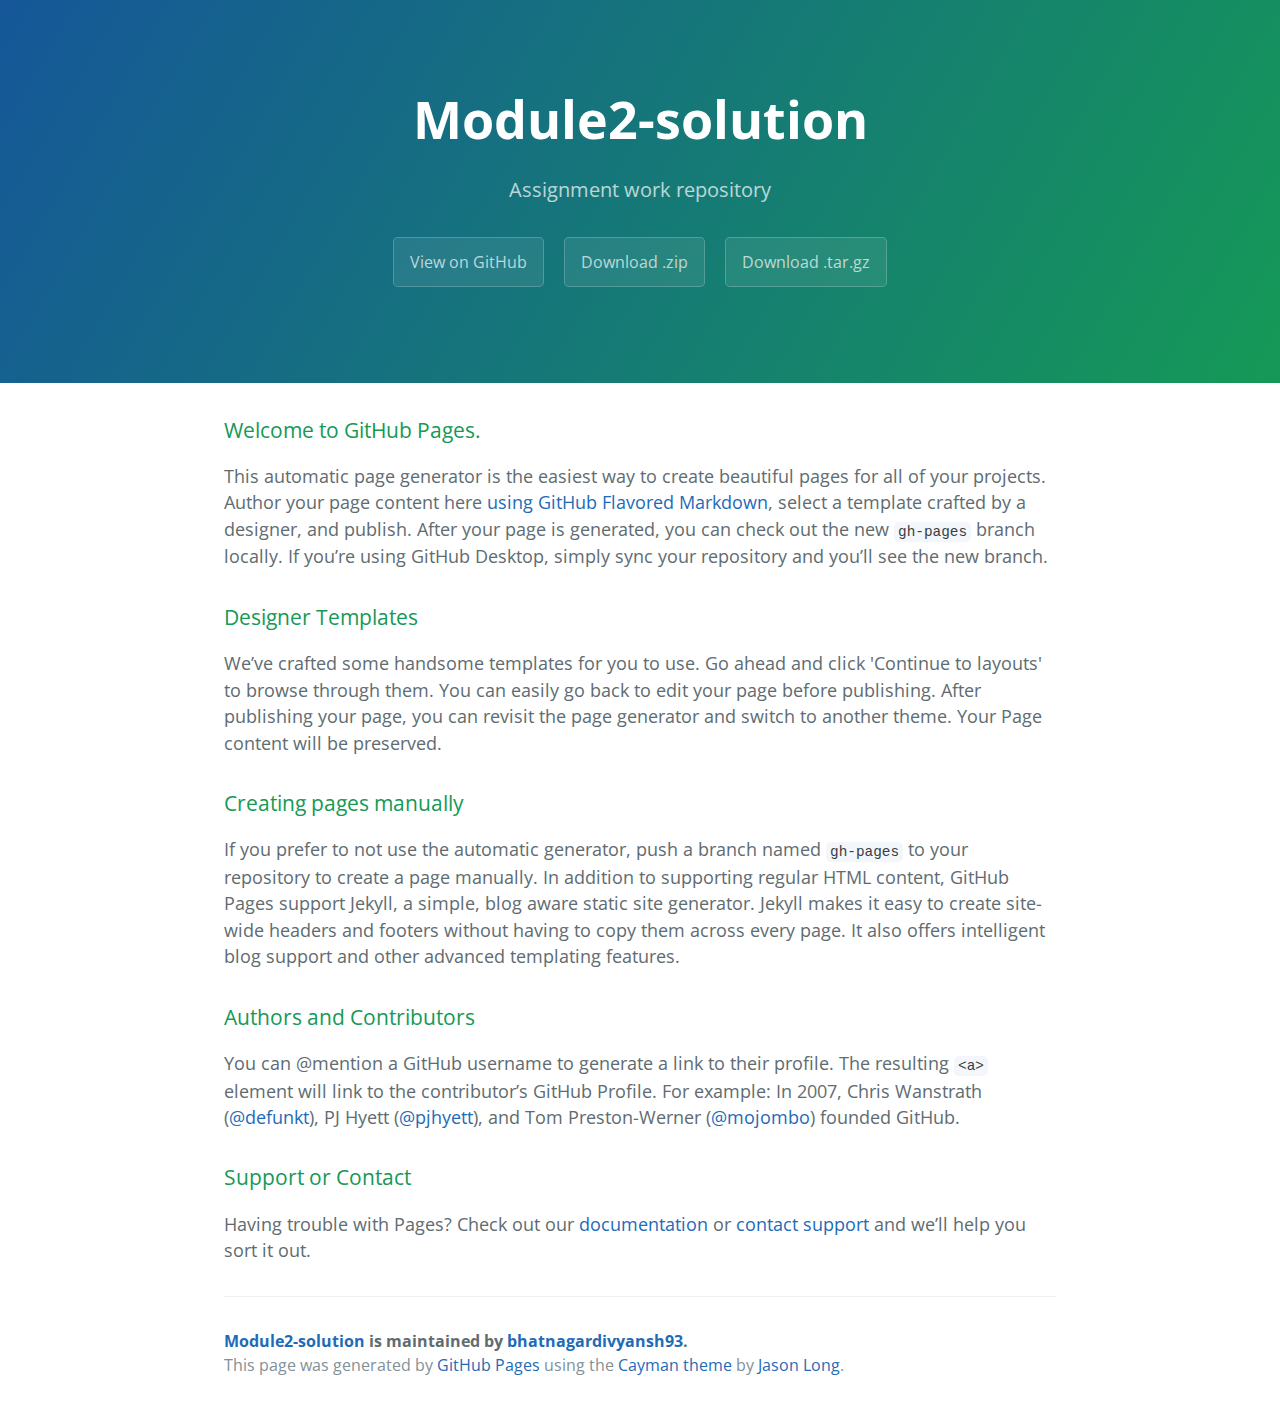
<file: index.html>
<!DOCTYPE html>
<html lang="en-us">
  <head>
    <meta charset="UTF-8">
    <title>Module2-solution by bhatnagardivyansh93</title>
    <meta name="viewport" content="width=device-width, initial-scale=1">
    <link rel="stylesheet" type="text/css" href="stylesheets/normalize.css" media="screen">
    <link href='https://fonts.googleapis.com/css?family=Open+Sans:400,700' rel='stylesheet' type='text/css'>
    <link rel="stylesheet" type="text/css" href="stylesheets/stylesheet.css" media="screen">
    <link rel="stylesheet" type="text/css" href="stylesheets/github-light.css" media="screen">
  </head>
  <body>
    <section class="page-header">
      <h1 class="project-name">Module2-solution</h1>
      <h2 class="project-tagline">Assignment work repository</h2>
      <a href="https://github.com/bhatnagardivyansh93/module2-solution" class="btn">View on GitHub</a>
      <a href="https://github.com/bhatnagardivyansh93/module2-solution/zipball/master" class="btn">Download .zip</a>
      <a href="https://github.com/bhatnagardivyansh93/module2-solution/tarball/master" class="btn">Download .tar.gz</a>
    </section>

    <section class="main-content">
      <h3>
<a id="welcome-to-github-pages" class="anchor" href="#welcome-to-github-pages" aria-hidden="true"><span aria-hidden="true" class="octicon octicon-link"></span></a>Welcome to GitHub Pages.</h3>

<p>This automatic page generator is the easiest way to create beautiful pages for all of your projects. Author your page content here <a href="https://guides.github.com/features/mastering-markdown/">using GitHub Flavored Markdown</a>, select a template crafted by a designer, and publish. After your page is generated, you can check out the new <code>gh-pages</code> branch locally. If you’re using GitHub Desktop, simply sync your repository and you’ll see the new branch.</p>

<h3>
<a id="designer-templates" class="anchor" href="#designer-templates" aria-hidden="true"><span aria-hidden="true" class="octicon octicon-link"></span></a>Designer Templates</h3>

<p>We’ve crafted some handsome templates for you to use. Go ahead and click 'Continue to layouts' to browse through them. You can easily go back to edit your page before publishing. After publishing your page, you can revisit the page generator and switch to another theme. Your Page content will be preserved.</p>

<h3>
<a id="creating-pages-manually" class="anchor" href="#creating-pages-manually" aria-hidden="true"><span aria-hidden="true" class="octicon octicon-link"></span></a>Creating pages manually</h3>

<p>If you prefer to not use the automatic generator, push a branch named <code>gh-pages</code> to your repository to create a page manually. In addition to supporting regular HTML content, GitHub Pages support Jekyll, a simple, blog aware static site generator. Jekyll makes it easy to create site-wide headers and footers without having to copy them across every page. It also offers intelligent blog support and other advanced templating features.</p>

<h3>
<a id="authors-and-contributors" class="anchor" href="#authors-and-contributors" aria-hidden="true"><span aria-hidden="true" class="octicon octicon-link"></span></a>Authors and Contributors</h3>

<p>You can @mention a GitHub username to generate a link to their profile. The resulting <code>&lt;a&gt;</code> element will link to the contributor’s GitHub Profile. For example: In 2007, Chris Wanstrath (<a href="https://github.com/defunkt" class="user-mention">@defunkt</a>), PJ Hyett (<a href="https://github.com/pjhyett" class="user-mention">@pjhyett</a>), and Tom Preston-Werner (<a href="https://github.com/mojombo" class="user-mention">@mojombo</a>) founded GitHub.</p>

<h3>
<a id="support-or-contact" class="anchor" href="#support-or-contact" aria-hidden="true"><span aria-hidden="true" class="octicon octicon-link"></span></a>Support or Contact</h3>

<p>Having trouble with Pages? Check out our <a href="https://help.github.com/pages">documentation</a> or <a href="https://github.com/contact">contact support</a> and we’ll help you sort it out.</p>

      <footer class="site-footer">
        <span class="site-footer-owner"><a href="https://github.com/bhatnagardivyansh93/module2-solution">Module2-solution</a> is maintained by <a href="https://github.com/bhatnagardivyansh93">bhatnagardivyansh93</a>.</span>

        <span class="site-footer-credits">This page was generated by <a href="https://pages.github.com">GitHub Pages</a> using the <a href="https://github.com/jasonlong/cayman-theme">Cayman theme</a> by <a href="https://twitter.com/jasonlong">Jason Long</a>.</span>
      </footer>

    </section>

  
  </body>
</html>
</file>
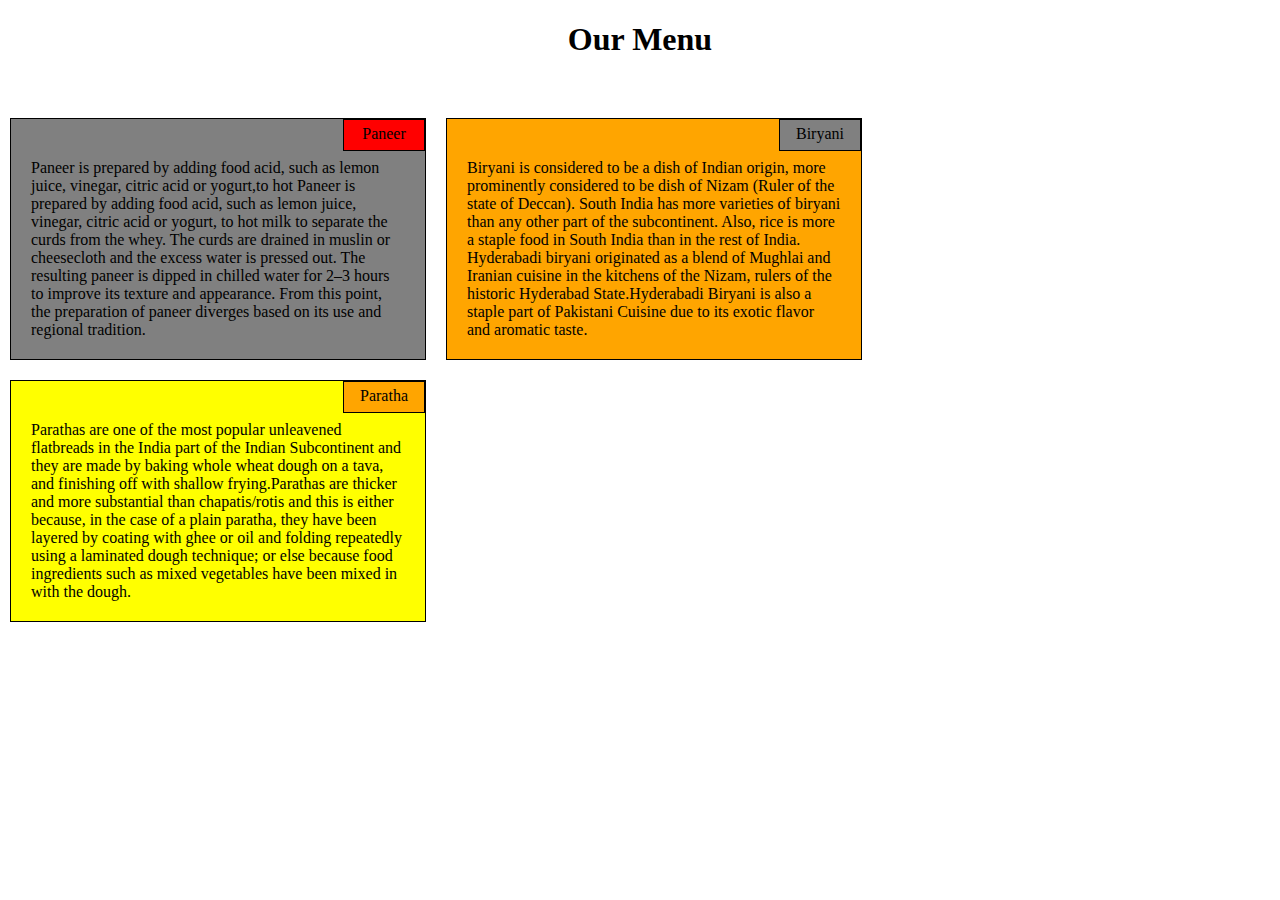
<file: Abv/index.html>
<!DOCTYPE html>
<html>
<head>
    <meta charset="utf-8">
    <meta name="viewport" content="width=device-width,initial-scale=1">
	<title>My First Assignment</title>
	<link rel="stylesheet" type="text/css" href="style.css">
</head>
<body>


<h1>Our Menu</h1>
<div class="content" id="one"> 
 <p> Paneer </p> 
  <div id="abc">Paneer is prepared by adding food acid, such as lemon juice, vinegar, citric acid or yogurt,to hot
 Paneer is prepared by adding food acid, such as lemon juice, vinegar, citric acid or yogurt, to hot milk to separate the curds from the whey. The curds are drained in muslin or cheesecloth and the excess water is pressed out. The resulting paneer is dipped in chilled water for 2–3 hours to improve its texture and appearance. From this point, the preparation of paneer diverges based on its use and regional tradition.
 </div>
</div>

<div class="content" id="two">
 <p id="four"> Biryani </p> 
  <div id="abc">Biryani is considered to be a dish of Indian origin, more prominently considered to be dish of Nizam (Ruler of the state of Deccan). South India has more varieties of biryani than any other part of the subcontinent. Also, rice is more a staple food in South India than in the rest of India. Hyderabadi biryani originated as a blend of Mughlai and Iranian cuisine in the kitchens of the Nizam, rulers of the historic Hyderabad State.Hyderabadi Biryani is also a staple part of Pakistani Cuisine due to its exotic flavor and aromatic taste.
 </div>
</div>

<div class="content" id="three">
  <p id="five"> Paratha </p> 
  <div id="abc">Parathas are one of the most popular unleavened flatbreads in the India part of the Indian Subcontinent and they are made by baking whole wheat dough on a tava, and finishing off with shallow frying.Parathas are thicker and more substantial than chapatis/rotis and this is either because, in the case of a plain paratha, they have been layered by coating with ghee or oil and folding repeatedly using a laminated dough technique; or else because food ingredients such as mixed vegetables have been mixed in with the dough.
 </div> 
</div>
</body>
</html>
</file>
<file: stylesheets/stylesheet.css>
* {
  box-sizing: border-box; }

body {
  padding: 0;
  margin: 0;
  font-family: "Open Sans", "Helvetica Neue", Helvetica, Arial, sans-serif;
  font-size: 16px;
  line-height: 1.5;
  color: #606c71; }

a {
  color: #1e6bb8;
  text-decoration: none; }
  a:hover {
    text-decoration: underline; }

.btn {
  display: inline-block;
  margin-bottom: 1rem;
  color: rgba(255, 255, 255, 0.7);
  background-color: rgba(255, 255, 255, 0.08);
  border-color: rgba(255, 255, 255, 0.2);
  border-style: solid;
  border-width: 1px;
  border-radius: 0.3rem;
  transition: color 0.2s, background-color 0.2s, border-color 0.2s; }
  .btn + .btn {
    margin-left: 1rem; }

.btn:hover {
  color: rgba(255, 255, 255, 0.8);
  text-decoration: none;
  background-color: rgba(255, 255, 255, 0.2);
  border-color: rgba(255, 255, 255, 0.3); }

@media screen and (min-width: 64em) {
  .btn {
    padding: 0.75rem 1rem; } }

@media screen and (min-width: 42em) and (max-width: 64em) {
  .btn {
    padding: 0.6rem 0.9rem;
    font-size: 0.9rem; } }

@media screen and (max-width: 42em) {
  .btn {
    display: block;
    width: 100%;
    padding: 0.75rem;
    font-size: 0.9rem; }
    .btn + .btn {
      margin-top: 1rem;
      margin-left: 0; } }

.page-header {
  color: #fff;
  text-align: center;
  background-color: #159957;
  background-image: linear-gradient(120deg, #155799, #159957); }

@media screen and (min-width: 64em) {
  .page-header {
    padding: 5rem 6rem; } }

@media screen and (min-width: 42em) and (max-width: 64em) {
  .page-header {
    padding: 3rem 4rem; } }

@media screen and (max-width: 42em) {
  .page-header {
    padding: 2rem 1rem; } }

.project-name {
  margin-top: 0;
  margin-bottom: 0.1rem; }

@media screen and (min-width: 64em) {
  .project-name {
    font-size: 3.25rem; } }

@media screen and (min-width: 42em) and (max-width: 64em) {
  .project-name {
    font-size: 2.25rem; } }

@media screen and (max-width: 42em) {
  .project-name {
    font-size: 1.75rem; } }

.project-tagline {
  margin-bottom: 2rem;
  font-weight: normal;
  opacity: 0.7; }

@media screen and (min-width: 64em) {
  .project-tagline {
    font-size: 1.25rem; } }

@media screen and (min-width: 42em) and (max-width: 64em) {
  .project-tagline {
    font-size: 1.15rem; } }

@media screen and (max-width: 42em) {
  .project-tagline {
    font-size: 1rem; } }

.main-content :first-child {
  margin-top: 0; }
.main-content img {
  max-width: 100%; }
.main-content h1, .main-content h2, .main-content h3, .main-content h4, .main-content h5, .main-content h6 {
  margin-top: 2rem;
  margin-bottom: 1rem;
  font-weight: normal;
  color: #159957; }
.main-content p {
  margin-bottom: 1em; }
.main-content code {
  padding: 2px 4px;
  font-family: Consolas, "Liberation Mono", Menlo, Courier, monospace;
  font-size: 0.9rem;
  color: #383e41;
  background-color: #f3f6fa;
  border-radius: 0.3rem; }
.main-content pre {
  padding: 0.8rem;
  margin-top: 0;
  margin-bottom: 1rem;
  font: 1rem Consolas, "Liberation Mono", Menlo, Courier, monospace;
  color: #567482;
  word-wrap: normal;
  background-color: #f3f6fa;
  border: solid 1px #dce6f0;
  border-radius: 0.3rem; }
  .main-content pre > code {
    padding: 0;
    margin: 0;
    font-size: 0.9rem;
    color: #567482;
    word-break: normal;
    white-space: pre;
    background: transparent;
    border: 0; }
.main-content .highlight {
  margin-bottom: 1rem; }
  .main-content .highlight pre {
    margin-bottom: 0;
    word-break: normal; }
.main-content .highlight pre, .main-content pre {
  padding: 0.8rem;
  overflow: auto;
  font-size: 0.9rem;
  line-height: 1.45;
  border-radius: 0.3rem; }
.main-content pre code, .main-content pre tt {
  display: inline;
  max-width: initial;
  padding: 0;
  margin: 0;
  overflow: initial;
  line-height: inherit;
  word-wrap: normal;
  background-color: transparent;
  border: 0; }
  .main-content pre code:before, .main-content pre code:after, .main-content pre tt:before, .main-content pre tt:after {
    content: normal; }
.main-content ul, .main-content ol {
  margin-top: 0; }
.main-content blockquote {
  padding: 0 1rem;
  margin-left: 0;
  color: #819198;
  border-left: 0.3rem solid #dce6f0; }
  .main-content blockquote > :first-child {
    margin-top: 0; }
  .main-content blockquote > :last-child {
    margin-bottom: 0; }
.main-content table {
  display: block;
  width: 100%;
  overflow: auto;
  word-break: normal;
  word-break: keep-all; }
  .main-content table th {
    font-weight: bold; }
  .main-content table th, .main-content table td {
    padding: 0.5rem 1rem;
    border: 1px solid #e9ebec; }
.main-content dl {
  padding: 0; }
  .main-content dl dt {
    padding: 0;
    margin-top: 1rem;
    font-size: 1rem;
    font-weight: bold; }
  .main-content dl dd {
    padding: 0;
    margin-bottom: 1rem; }
.main-content hr {
  height: 2px;
  padding: 0;
  margin: 1rem 0;
  background-color: #eff0f1;
  border: 0; }

@media screen and (min-width: 64em) {
  .main-content {
    max-width: 64rem;
    padding: 2rem 6rem;
    margin: 0 auto;
    font-size: 1.1rem; } }

@media screen and (min-width: 42em) and (max-width: 64em) {
  .main-content {
    padding: 2rem 4rem;
    font-size: 1.1rem; } }

@media screen and (max-width: 42em) {
  .main-content {
    padding: 2rem 1rem;
    font-size: 1rem; } }

.site-footer {
  padding-top: 2rem;
  margin-top: 2rem;
  border-top: solid 1px #eff0f1; }

.site-footer-owner {
  display: block;
  font-weight: bold; }

.site-footer-credits {
  color: #819198; }

@media screen and (min-width: 64em) {
  .site-footer {
    font-size: 1rem; } }

@media screen and (min-width: 42em) and (max-width: 64em) {
  .site-footer {
    font-size: 1rem; } }

@media screen and (max-width: 42em) {
  .site-footer {
    font-size: 0.9rem; } }
</file>
<file: stylesheets/github-light.css>
/*
The MIT License (MIT)

Copyright (c) 2016 GitHub, Inc.

Permission is hereby granted, free of charge, to any person obtaining a copy
of this software and associated documentation files (the "Software"), to deal
in the Software without restriction, including without limitation the rights
to use, copy, modify, merge, publish, distribute, sublicense, and/or sell
copies of the Software, and to permit persons to whom the Software is
furnished to do so, subject to the following conditions:

The above copyright notice and this permission notice shall be included in all
copies or substantial portions of the Software.

THE SOFTWARE IS PROVIDED "AS IS", WITHOUT WARRANTY OF ANY KIND, EXPRESS OR
IMPLIED, INCLUDING BUT NOT LIMITED TO THE WARRANTIES OF MERCHANTABILITY,
FITNESS FOR A PARTICULAR PURPOSE AND NONINFRINGEMENT. IN NO EVENT SHALL THE
AUTHORS OR COPYRIGHT HOLDERS BE LIABLE FOR ANY CLAIM, DAMAGES OR OTHER
LIABILITY, WHETHER IN AN ACTION OF CONTRACT, TORT OR OTHERWISE, ARISING FROM,
OUT OF OR IN CONNECTION WITH THE SOFTWARE OR THE USE OR OTHER DEALINGS IN THE
SOFTWARE.

*/

.pl-c /* comment */ {
  color: #969896;
}

.pl-c1 /* constant, variable.other.constant, support, meta.property-name, support.constant, support.variable, meta.module-reference, markup.raw, meta.diff.header */,
.pl-s .pl-v /* string variable */ {
  color: #0086b3;
}

.pl-e /* entity */,
.pl-en /* entity.name */ {
  color: #795da3;
}

.pl-smi /* variable.parameter.function, storage.modifier.package, storage.modifier.import, storage.type.java, variable.other */,
.pl-s .pl-s1 /* string source */ {
  color: #333;
}

.pl-ent /* entity.name.tag */ {
  color: #63a35c;
}

.pl-k /* keyword, storage, storage.type */ {
  color: #a71d5d;
}

.pl-s /* string */,
.pl-pds /* punctuation.definition.string, string.regexp.character-class */,
.pl-s .pl-pse .pl-s1 /* string punctuation.section.embedded source */,
.pl-sr /* string.regexp */,
.pl-sr .pl-cce /* string.regexp constant.character.escape */,
.pl-sr .pl-sre /* string.regexp source.ruby.embedded */,
.pl-sr .pl-sra /* string.regexp string.regexp.arbitrary-repitition */ {
  color: #183691;
}

.pl-v /* variable */ {
  color: #ed6a43;
}

.pl-id /* invalid.deprecated */ {
  color: #b52a1d;
}

.pl-ii /* invalid.illegal */ {
  color: #f8f8f8;
  background-color: #b52a1d;
}

.pl-sr .pl-cce /* string.regexp constant.character.escape */ {
  font-weight: bold;
  color: #63a35c;
}

.pl-ml /* markup.list */ {
  color: #693a17;
}

.pl-mh /* markup.heading */,
.pl-mh .pl-en /* markup.heading entity.name */,
.pl-ms /* meta.separator */ {
  font-weight: bold;
  color: #1d3e81;
}

.pl-mq /* markup.quote */ {
  color: #008080;
}

.pl-mi /* markup.italic */ {
  font-style: italic;
  color: #333;
}

.pl-mb /* markup.bold */ {
  font-weight: bold;
  color: #333;
}

.pl-md /* markup.deleted, meta.diff.header.from-file */ {
  color: #bd2c00;
  background-color: #ffecec;
}

.pl-mi1 /* markup.inserted, meta.diff.header.to-file */ {
  color: #55a532;
  background-color: #eaffea;
}

.pl-mdr /* meta.diff.range */ {
  font-weight: bold;
  color: #795da3;
}

.pl-mo /* meta.output */ {
  color: #1d3e81;
}
</file>
<file: Abv/style.css>
body,p,html{
	margin:0;
	padding: 0;
}

@media (min-width:768px) and (max-width:991px) {
    #three{
    	width: 860px!important; 
  }
    
  
}




h1 {
	color: black;
	text-align: center;
	margin-bottom: 50px
}

div.content {
	height: 240px;
	width: 414px;
	border: solid black 01px;
	margin: 10px;
	margin-bottom: 10px;
	float: left;
}

div#one {
	background-color: gray;
	text-align: center;
	text-overflow: clip;
}

div#two {
	background-color: orange;
	text-align: center;
	text-overflow: clip;
}

div#three {
	background-color: yellow;
	text-align: center;
	text-overflow: clip;
}

#one p{

}

p {
	float:right;
	height: 30px;
	width:  80px;
	border: solid black 01px;
	margin: 0px;
	line-height:27px;
	background-color: red

}

#four{
	background-color: gray;

} 

#five{
	background-color: orange;

}
#abc {
	 margin-top: 40px;
	 text-align: left;
	 margin-left: 20px;
	 margin-bottom: 20px;
	 margin-right: 20px;
}
</file>
